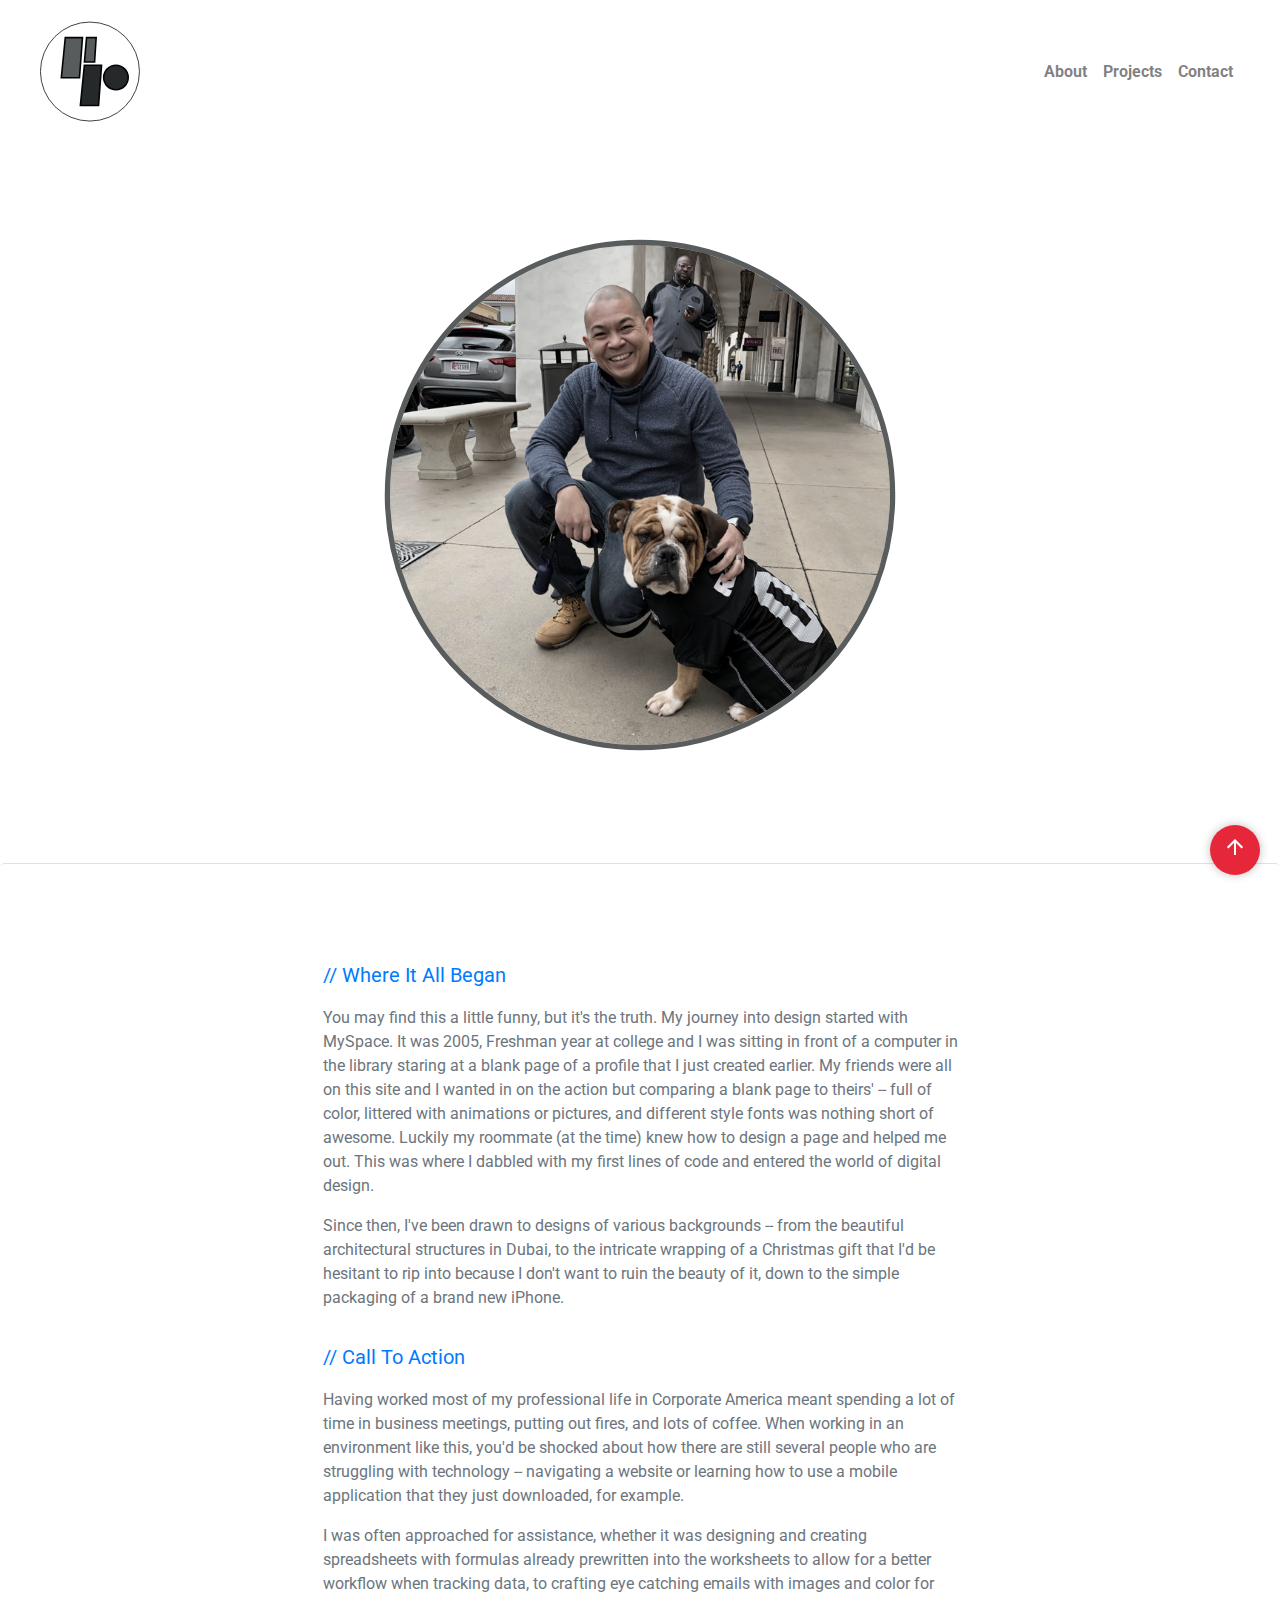
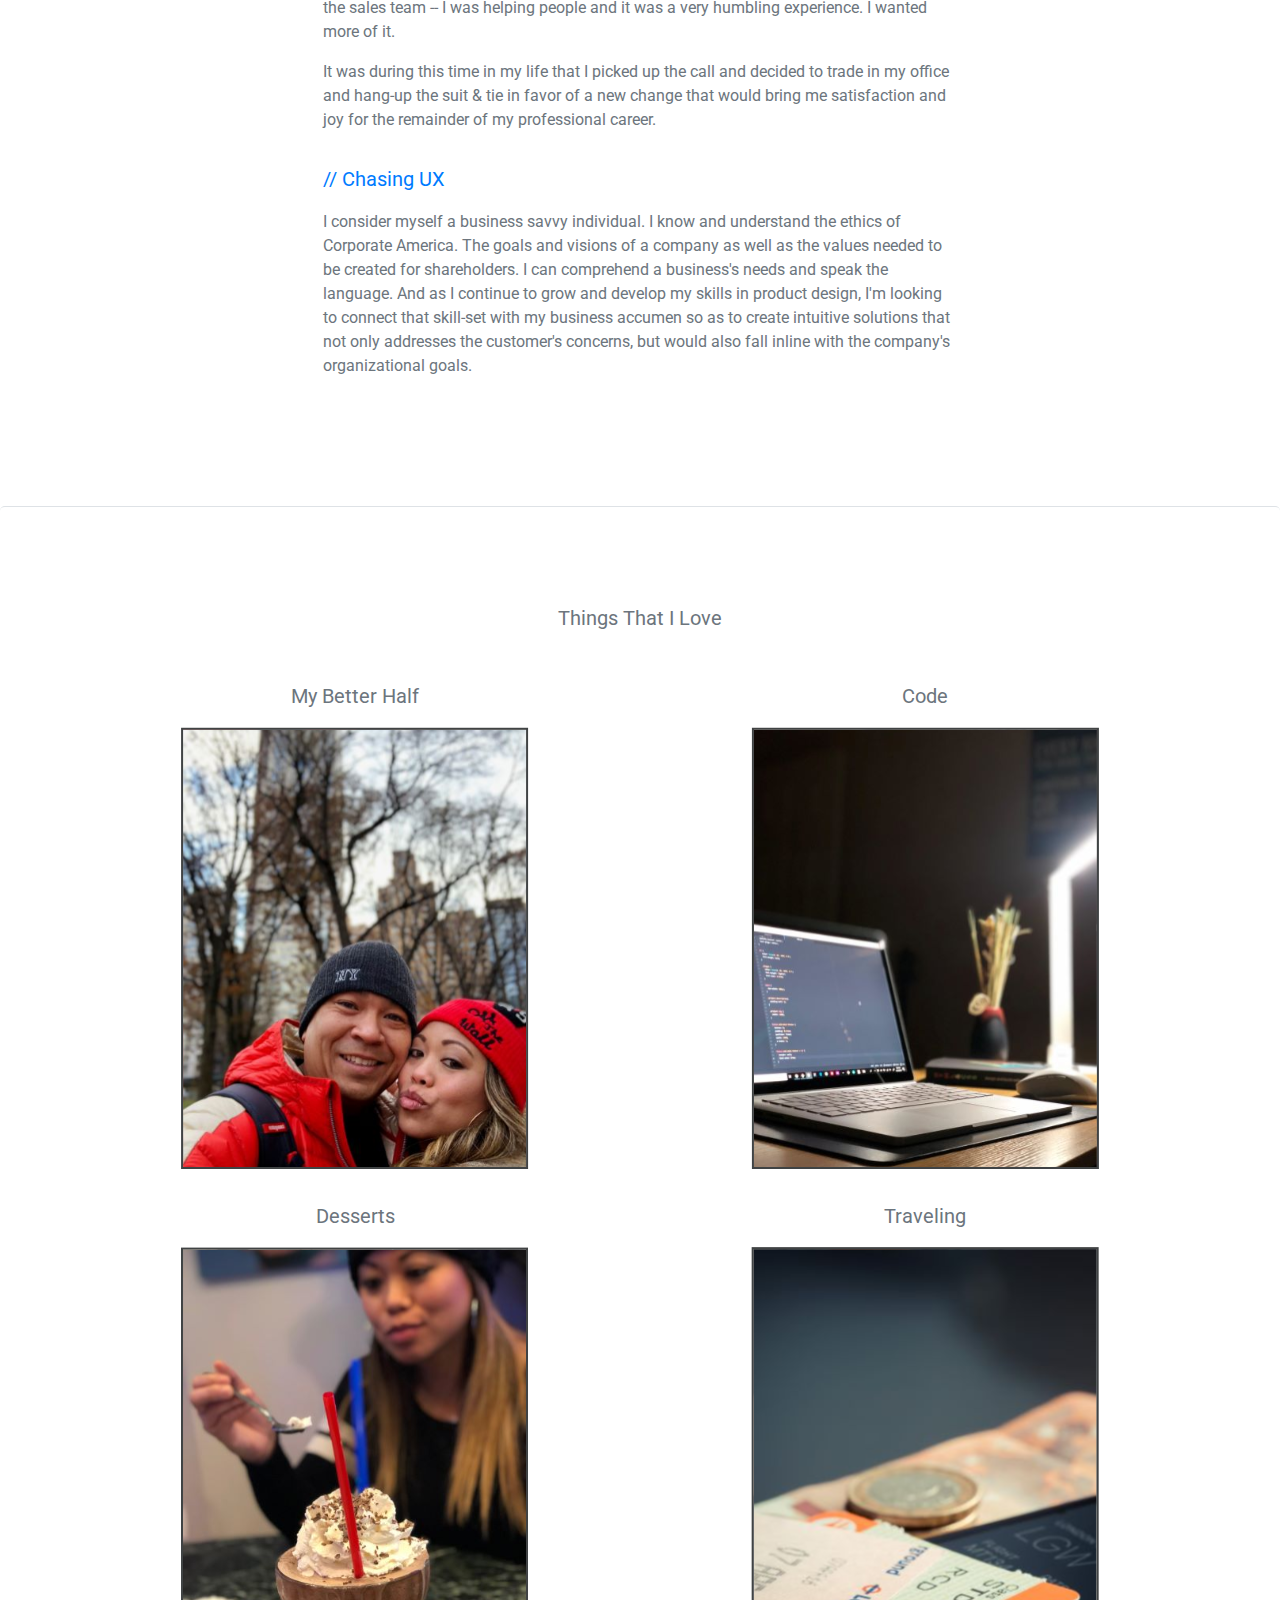
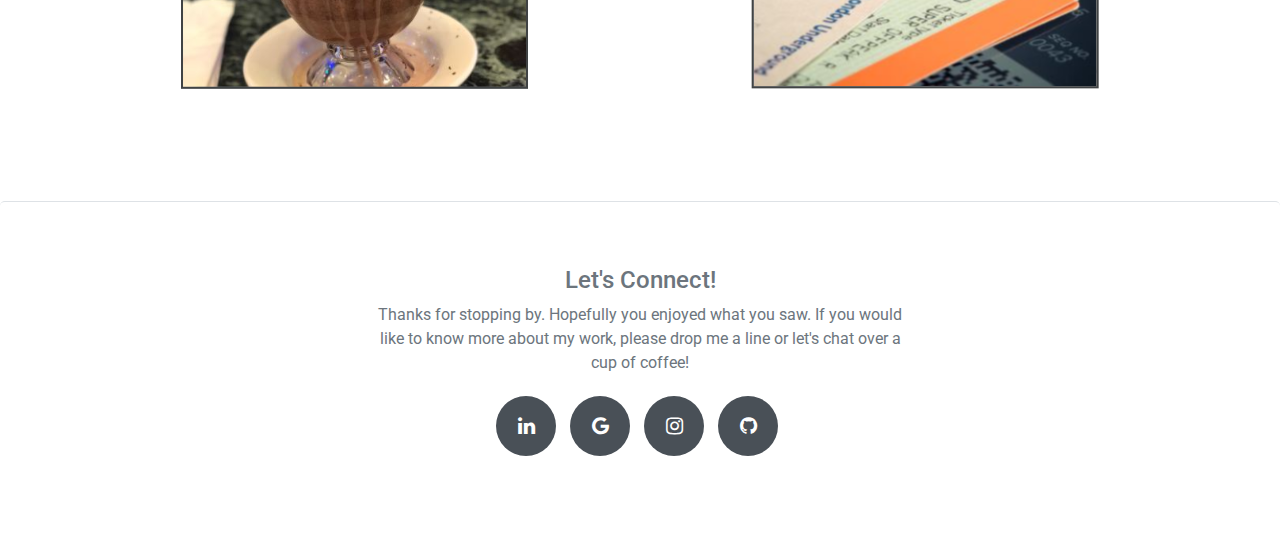
<file: about.html>
<!doctype html>
<html lang="en">
  <head>
    <!-- Required meta tags -->
    <meta charset="utf-8">
    <meta name="viewport" content="width=device-width, initial-scale=1, shrink-to-fit=no">

    <!-- Bootstrap CSS -->
    <link rel="stylesheet" href="https://stackpath.bootstrapcdn.com/bootstrap/4.4.1/css/bootstrap.min.css" integrity="sha384-Vkoo8x4CGsO3+Hhxv8T/Q5PaXtkKtu6ug5TOeNV6gBiFeWPGFN9MuhOf23Q9Ifjh" crossorigin="anonymous">

    <!-- Personal Build: Main CSS -->
    <link rel="stylesheet" href="https://cdnjs.cloudflare.com/ajax/libs/font-awesome/4.7.0/css/font-awesome.min.css">
    <link rel="stylesheet" href="https://fonts.googleapis.com/css?family=Roboto:400,500,700&display=swap" />
    <link rel="stylesheet" href="https://fonts.googleapis.com/icon?family=Material+Icons" />
    <link rel="stylesheet" href="https://stackpath.bootstrapcdn.com/font-awesome/4.7.0/css/font-awesome.min.css" />
    <link rel="stylesheet" href="css/styles.css" />

    <title>UX Portfolio</title>
  </head>

  <body>
    <section class="jumbotron-fluid">
      <header class="header">
        <!-- Navbar -->
        <nav class="navbar navbar-expand-sm p-3 px-md-4 mb-3 navbar-light text-center bg-white">
          <div class="container-fluid">
            <a class="navbar-brand" href="index.html"><img src="assets/images/landing/logo-mark.svg" alt="picture of logo-mark" /></a>
            <button class="navbar-toggler" type="button" data-toggle="collapse" data-target="#navbarSupportedContent" aria-controls="navbarSupportedContent" aria-expanded="false" aria-label="Toggle navigation"><span class="navbar-toggler-icon"></span></button>
            <div class="collapse navbar-collapse" id="navbarSupportedContent">
              <ul class="navbar-nav d-flex align-items-end navbar-nav ml-lg-auto">
                <li class="nav-item">
                  <a href="about.html" class="nav-link"> <strong> <span> About </span> </strong> </a>
                </li>
                <li class="nav-item">
                  <a href="index.html" class="nav-link"> <strong> <span> Projects </span> </strong> </a>
                </li>
                <li class="nav-item">
                  <a href="#contactModal" data-toggle="modal" data-target="#modalContactForm" class="nav-link"> <strong> <span> Contact </span> </strong> </a>
                </li>
              </ul>
            </div>
          </div>
        </nav>
        <!-- Contact Modal -->
        <div class="modal fade" id="modalContactForm" tabindex="-1" role="dialog" aria-labelledby="myModalLabel" aria-hidden="true">
          <div class="modal-dialog" role="document">
            <div class="modal-content">
              <div class="modal-header">
                <h3 class="modal-title w-100 text-secondary text-center"> Let's Connect! </h3>
                <button type="button" class="close" data-dismiss="modal" aria-label="close">
                  <span aria-hidden="true">&times;</span>
                </button>
              </div>
              <div class="modal-body mx-3">
                <div class="md-form mb-5 text-secondary">
                  <input type="text" id="form34" class="form-control validate">
                  <label data-error="wrong" data-success="right" for="form34"> Name </label>
                </div>
                <div class="md-form mb-5 text-secondary">
                  <input type="email" id="form29" class="form-control validate">
                  <label data-error="wrong" data-success="right" for="form29"> Email </label>
                </div>
                <div class="md-form mb-5 text-secondary">
                  <input type="text" id="form32" class="form-control validate">
                  <label data-error="wrong" data-success="right" for="form32"> Subject </label>
                </div>
                <div class="md-form text-secondary">
                  <textarea type="text" id="form8" class="md-textarea form-control" rows="4"></textarea>
                  <label data-error="wrong" data-success="right" for="form8"> Message </label>
                </div>
              </div>
              <div class="modal-footer d-flex justify-content-center">
                <button class="btn btn-primary btn-lg btn-block"> Send </button>
              </div>
            </div>
          </div>
        </div>
      </header>
    </section>

    <main role="main">
      <section class="jumbotron text-md-center bg-white">
        <div class="container">
          <div class="row">
            <div class="col-sm-12 mx-auto pt-3 mb-3">
              <img src="assets/images/about/profile-picture-display.svg" class="img-fluid img-responsive mx-auto d-block" alt="image of Profile Picture display" />
            </div>
          </div>
        </div>
      </section>
    </main>

    <!-- Section: Personal Introduction -->
    <section class="jumbotron bg-white border-top">
      <div class="container">
        <div class="row mb-3 pt-3">
          <div class="col-sm-12 col-md-7 mt-3 mx-auto text-center">
            <!-- Where It All Began -->
            <div class="Intro 1 mb-3">
              <p class="lead text-left text-primary"> <strong> // Where It All Began </strong> </p>
              <p class="text-left text-secondary"> You may find this a little funny, but it's the truth. My journey into design started with MySpace. It was 2005, Freshman year at college and I was sitting in front of a computer in the library staring at a blank page of a profile that I just created earlier. My friends were all on this site and I wanted in on the action but comparing a blank page to theirs' -- full of color, littered with animations or pictures, and different style fonts was nothing short of awesome. Luckily my roommate (at the time) knew how to design a page and helped me out. This was where I dabbled with my first lines of code and entered the world of digital design. </p>
              <p class="text-left text-secondary"> Since then, I've been drawn to designs of various backgrounds -- from the beautiful architectural structures in Dubai, to the intricate wrapping of a Christmas gift that I'd be hesitant to rip into because I don't want to ruin the beauty of it, down to the simple packaging of a brand new iPhone. </p>
            </div>
            <!-- Call To Action -->
            <div class="Intro 2 pt-3 mb-3">
              <p class="lead text-left text-primary"> <strong> // Call To Action </strong> </p>
              <p class="text-left text-secondary"> Having worked most of my professional life in Corporate America meant spending a lot of time in business meetings, putting out fires, and lots of coffee. When working in an environment like this, you'd be shocked about how there are still several people who are struggling with technology -- navigating a website or learning how to use a mobile application that they just downloaded, for example. </p>
              <p class="text-left text-secondary"> I was often approached for assistance, whether it was designing and creating spreadsheets with formulas already prewritten into the worksheets to allow for a better workflow when tracking data, to crafting eye catching emails with images and color for the sales team -- I was helping people and it was a very humbling experience. I wanted more of it. </p>
              <p class="text-left text-secondary"> It was during this time in my life that I picked up the call and decided to trade in my office and hang-up the suit & tie in favor of a new change that would bring me satisfaction and joy for the remainder of my professional career. </p>
            </div>
            <!-- Chasing UX -->
            <div class="Intro 3 pt-3">
              <p class="lead text-left text-primary"> <strong> // Chasing UX </strong> </p>
              <p class="text-left text-secondary"> I consider myself a business savvy individual. I know and understand the ethics of Corporate America. The goals and visions of a company as well as the values needed to be created for shareholders. I can comprehend a business's needs and speak the language. And as I continue to grow and develop my skills in product design, I'm looking to connect that skill-set with my business accumen so as to create intuitive solutions that not only addresses the customer's concerns, but would also fall inline with the company's organizational goals. </p>
            </div>
          </div>
        </div>
      </div>
    </section>

    <!-- Section: Things That I Love -->
    <div class="jumbotron bg-white border-top">
      <div class="container">
        <div class="row mb-3 pt-3">
          <div class="col-sm-12 col-md-7 mt-3 mx-auto text-center">
            <p class="lead text-secondary"> <strong> Things That I Love </strong> </p>
          </div>
        </div>
        <div class="row">
          <!-- Image: My Better Half -->
          <div class="col-sm-12 col-md-5 mt-3 mx-auto text-center">
            <p class="lead text-secondary"> <strong> My Better Half </strong> </p>
            <img src="assets/images/about/my-better-half-display.svg" class="img-fluid mb-3 mx-auto d-block text-center" alt="image of My Better Half display" />
          </div>
          <!-- Image: Code -->
          <div class="col-sm-12 col-md-5 mt-3 mx-auto text-center">
            <p class="lead text-secondary"> <strong> Code </strong> </p>
            <img src="assets/images/about/code-display.svg" class="img-fluid mb-3 mx-auto d-block text-center" alt="image of Code display" />
          </div>
          <!-- Image: Desserts -->
          <div class="col-sm-12 col-md-5 mt-3 mx-auto text-center">
            <p class="lead text-secondary"> <strong> Desserts </strong> </p>
            <img src="assets/images/about/desserts-display.svg" class="img-fluid mb-3 mx-auto d-block text-center" alt="image of Desserts display" />
          </div>
          <!-- Image: Traveling -->
          <div class="col-sm-12 col-md-5 mt-3 mx-auto text-center">
            <p class="lead text-secondary"> <strong> Traveling </strong> </p>
            <img src="assets/images/about/traveling-display.svg" class="img-fluid mb-3 mx-auto d-block text-center" alt="image of Traveling display" />
          </div>
        </div>
      </div>
    </div>

    <!-- Section: Footer -->
    <footer class="jumbotron bg-white border-top">
      <div class="container">
        <div class="row">
          <div class="col-sm-6 mx-auto text-center text-secondary">
            <h4 class="text-md-center"> Let's Connect! </h4>
            <p class="text-md-center"> Thanks for stopping by. Hopefully you enjoyed what you saw. If you would like to know more about my work, please drop me a line or let's chat over a cup of coffee! </p>
            <div class="social-icons">
              <a href="https://linkedin.com/in/rpananganan671" target="_blank"><i class="fa fa-linkedin mr-2" aria-hidden="true"></i></a>
              <a href="mailto:fpananganan@gmail.com" target="_blank"><i class="fa fa-google mr-2" aria-hidden="true"></i></a>
              <a href="#"><i class="fa fa-instagram mr-2" aria-hidden="true"></i></a>
              <a href="https://github.com/fpananganan" target="_blank"><i class="fa fa-github mr-2" aria-hidden="true"></i></a>
            </div>
          </div>
        </div>  
      </div>
    </footer>

    <!-- Back to Top Button -->
    <button id="btnScrollToTop">
      <i class="material-icons">arrow_upward</i>
    </button>

    <!-- JavaScript Build -->
    <script src="js/scripts.js"></script>

    <!-- jQuery first, then Popper.js, then Bootstrap JS -->
    <script src="https://code.jquery.com/jquery-3.4.1.slim.min.js" integrity="sha384-J6qa4849blE2+poT4WnyKhv5vZF5SrPo0iEjwBvKU7imGFAV0wwj1yYfoRSJoZ+n" crossorigin="anonymous"></script>
    <script src="https://cdn.jsdelivr.net/npm/popper.js@1.16.0/dist/umd/popper.min.js" integrity="sha384-Q6E9RHvbIyZFJoft+2mJbHaEWldlvI9IOYy5n3zV9zzTtmI3UksdQRVvoxMfooAo" crossorigin="anonymous"></script>
    <script src="https://stackpath.bootstrapcdn.com/bootstrap/4.4.1/js/bootstrap.min.js" integrity="sha384-wfSDF2E50Y2D1uUdj0O3uMBJnjuUD4Ih7YwaYd1iqfktj0Uod8GCExl3Og8ifwB6" crossorigin="anonymous"></script>
    <script src="https://ajax.googleapis.com/ajax/libs/jquery/3.3.1/jquery.min.js"></script>

  </body>  
</html>
</file>
<file: css/styles.css>
/* Master Styles Palette */

/* Core Styles */
.btn-primary btn-lg {
  border-radius: 8px; }

.close {
  color: white; }

/* Social Media Icons*/
.fa {
  padding: 20px; 
  font-size: 20px; 
  width: 60px; 
  text-align: center;
  text-decoration: none;
  margin: 5px 2px; 
  border-radius: 50%;
}

.fa-facebook {
  background: #495057; 
  color: white; 
}

.fa-linkedin {
  background: #495057; 
  color: white; 
}

.fa-google {
  background: #495057;
  color: white; 
}

.fa-instagram {
  background: #495057;
  color: white; 
}

.fa-github {
  background: #495057; 
  color: white;
}

.fa-facebook:hover {
  background: #3B5998; 
}

.fa-linkedin:hover {
  background: #007BB5;
  
}

.fa-google:hover {
  background: #DD4B39;
}

.fa-instagram:hover {
  background: #125688;
}

.fa-github:hover {
  background: #212529;
}

.Signature span {
  font-family: Kaushan Script ;
  color: #002A50; 
}

.nav-item span:hover {
  color: #428BCA
}

/* Back to Top Button */
#btnScrollToTop {
  position: fixed; 
  right: 20px; 
  bottom: 25px; 
  width: 50px; 
  height: 50px;
  border-radius: 50%;
  background: #E62739;
  box-shadow: 0 0 10px rgba(0, 0, 0, 0.25); 
  color: #FFF; 
  outline: none; 
  cursor: pointer;
  border: none; 
}

#btnScrollToTop:active {
  background: #CC2333; 
}

/*effect-underline*/
.effect-underline:after {
  content: '';
  color: #3046C5;
  position: absolute;
  left: 0;
  display: inline-block;
  height: 1em;
  width: 100%;
  border-bottom: 1px solid;
  margin-top: 10px;
  opacity: 0;
  -webkit-transition: opacity 0.35s, -webkit-transform 0.35s;
  transition: opacity 0.35s, transform 0.35s;
  -webkit-transform: scale(0, 1);
  transform: scale(0, 1); }

/* Blinking Cursur */
.blinking-cursor {
  font-weight: 100;
  font-size: 30px;
  color: #0275D8;
  -webkit-animation: 1s blink step-end infinite;
  -moz-animation: 1s blink step-end infinite;
  -ms-animation: 1s blink step-end infinite;
  -o-animation: 1s blink step-end infinite;
  animation: 1s blink step-end infinite;
}

@keyframes "blink" {
  from, to {
    color: transparent;
  }
  50% {
    color: #0275d8;
  }
}

@-moz-keyframes blink {
  from, to {
    color: transparent;
  }
  50% {
    color: #0275d8;
  }
}

@-webkit-keyframes "blink" {
  from, to {
    color: transparent;
  }
  50% {
    color: #0275d8;
  }
}

@-ms-keyframes "blink" {
  from, to {
    color: transparent;
  }
  50% {
    color: #0275d8;
  }
}

@-o-keyframes "blink" {
  from, to {
    color: transparent;
  }
  50% {
    color: #0275d8k;
  }
}
</file>
